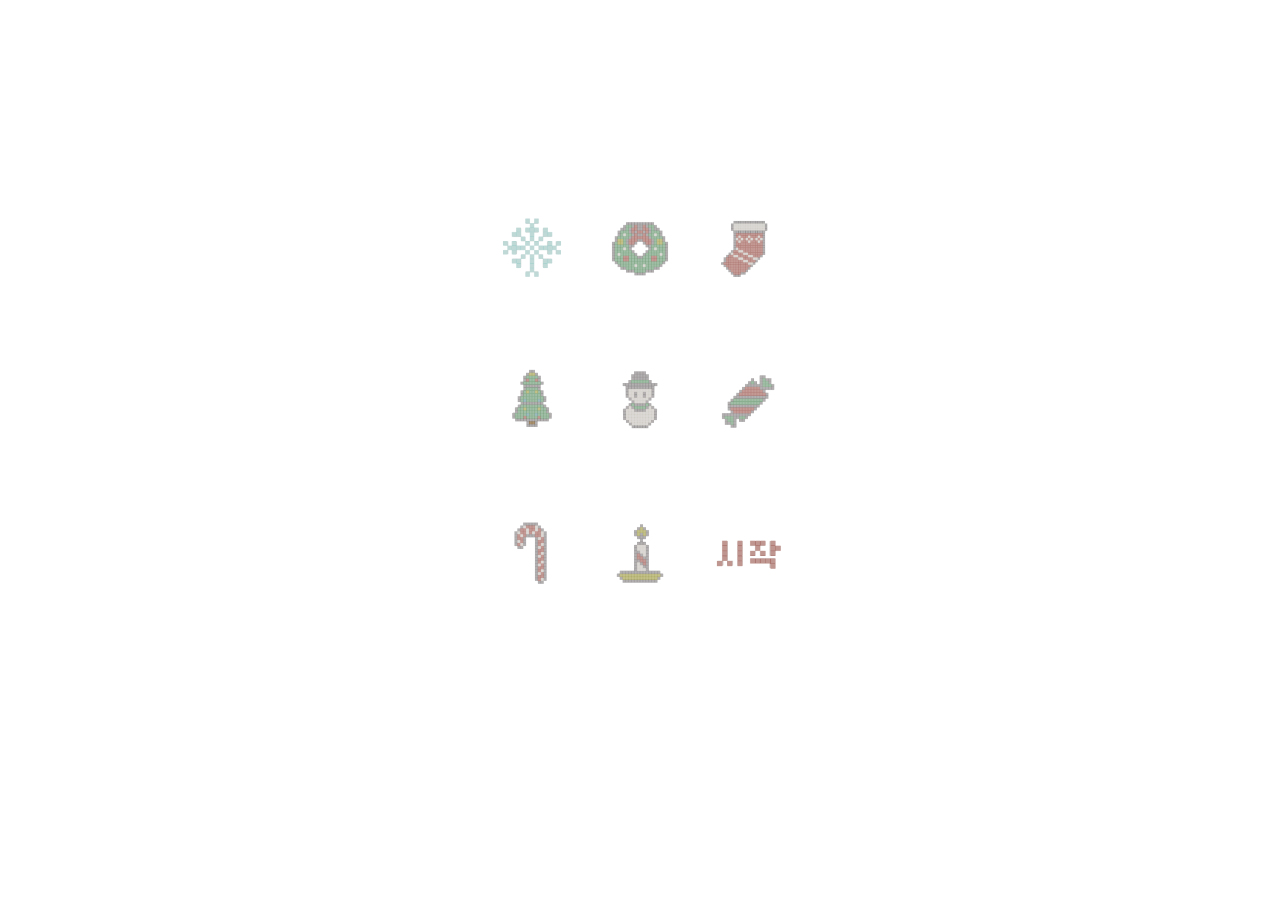
<file: index.html>
<!DOCTYPE html>
<html lang="ko">
<head>
    <meta charset="UTF-8">
    <meta name="viewport" content="width=device-width, initial-scale=1.0">
    <link rel="stylesheet" href="./style.css">
    <title>XmAs StArT</title>
</head>
<body>
    <div class="container">
        <div class="box">
            <img class="snow" src="./asset/snow.png" alt="image is not find">
            <img class="treeobject" src="./asset/treedecoration.png" alt="image is not find">
            <img class="socks" src="./asset/socks.png" alt="image is not find">
            <img class="tree" src="./asset/tree.png" alt="image is not find">
            <img class="snowman" src="./asset/snowman.png" alt="image is not find">
            <img class="candy" src="./asset/candy.png" alt="image is not find">
            <img class="stickcandy" src="./asset/stickcandy.png" alt="image is not find">
            <img class="candle" src="./asset/candle.png" alt="image is not find">
            <a href="./index1.html">
                <img class="start" src="./asset/start.png" alt="image is not find">
            </a>
        </div>
    </div>
</body>
</html>
</file>
<file: style.css>
.container {
  background-color: white;
  display: flex;
  justify-content: center;
  width: 100%;
}

.container .box {
  background-color: white;
  width: 375px;
  height: 812px;
  position: relative;
}

.container img {
  position: absolute;
  width: 70px;
  height: 70px;
  -o-object-fit: cover;
     object-fit: cover;
}

.container .snow {
  top: 205px;
  left: 44px;
}

.container .treeobject {
  top: 205px;
  left: 152px;
}

.container .socks {
  top: 205px;
  left: 260px;
}

.container .tree {
  top: 357px;
  left: 44px;
}

.container .snowman {
  top: 357px;
  left: 152px;
}

.container .candy {
  top: 357px;
  left: 260px;
}

.container .stickcandy {
  top: 510px;
  left: 44px;
}

.container .candle {
  top: 510px;
  left: 152px;
}

.container .start {
  top: 510px;
  left: 260px;
}/*# sourceMappingURL=style.css.map */
</file>
